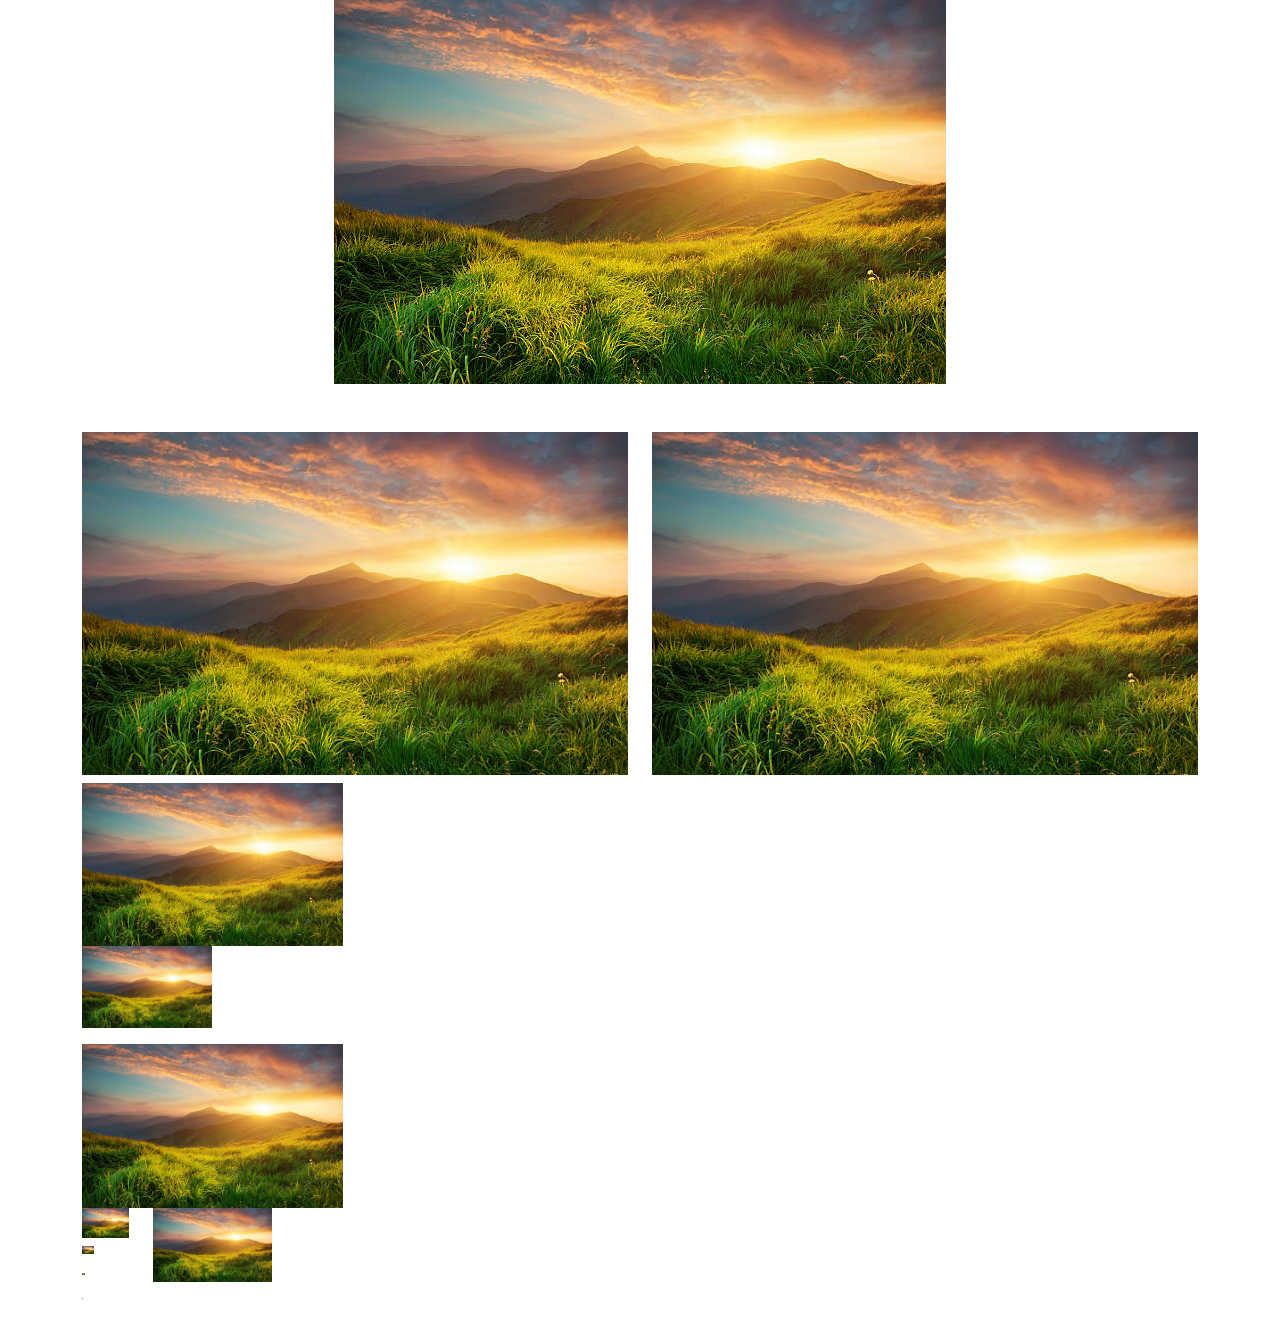
<file: container.html>
<!DOCTYPE html>
<html lang="en">
<head>
    <link href="/css/bootstrap.min.css" rel="stylesheet">
</head>
 <body>
   <!-- <for col-mad-12> -->
     <section>
        <div class="container mb-5">
            <div class="row">
                <div class="col-md-12 text-center">
                    <img class="img-fluid" src="/image/image nat 1.jpg"/>
                </div>
            </div>
        </div>
     </section>
      <!-- <for col-mad-6 col-mg-6-->
        <section>
            <div class="container ">
                <div class="row">
                    <div class="col-md-6 mb-2">
                        <img class="img-fluid" src="/image/image nat 1.jpg"/>
                    </div>
                    <div class="col-md-6 mb-2">
                        <img class="img-fluid" src="/image/image nat 1.jpg"/>
                    </div>
                </div>
              </div>
        </section>
         <!-- <for col-mad-6 col-mg-6-->
            <section>
                <div class="container ">
                    <div class="row">
                        <div class="col-3 mb-3">
                            <img class="img-fluid"  src="/image/image nat 1.jpg">
                            <div class="col-md-6 mb-6">
                                <img class="img-fluid" src="/image/image nat 1.jpg"/>
                        </div>
                    </div>
                </div>
            </section>
              <!-- <for col-mad-6 col-mg-6(3 3)-->
                <section>
                    <div class="container ">
                        <div class="row">
                            <div class="col-3 mb-3 mb-3 mb-3">
                                <img class="img-fluid"  src="/image/image nat 1.jpg">
                                <div class="row">
                                    <div class="col-md-3">
                                        <img class="img-fluid"  src="/image/image nat 1.jpg"> 
                                    
                                    <div class="col-md-3">
                                        <img class="img-fluid"  src="/image/image nat 1.jpg"> 
                                      <div class="col-md-3">
                                        <img class="img-fluid"  src="/image/image nat 1.jpg"> 

                                    <div class="col-md-3">
                                        <img class="img-fluid"  src="/image/image nat 1.jpg"> 

                                    </div>
                                  </div>
                                 </div>
                                </div>
                            <div class="col-md-6 mb-4">
                                <img class="img-fluid" src="/image/image nat 1.jpg"/>
                            </div>
                        </div>
                    </div>
                </section>


    




    

    
</body>
</html>
</file>
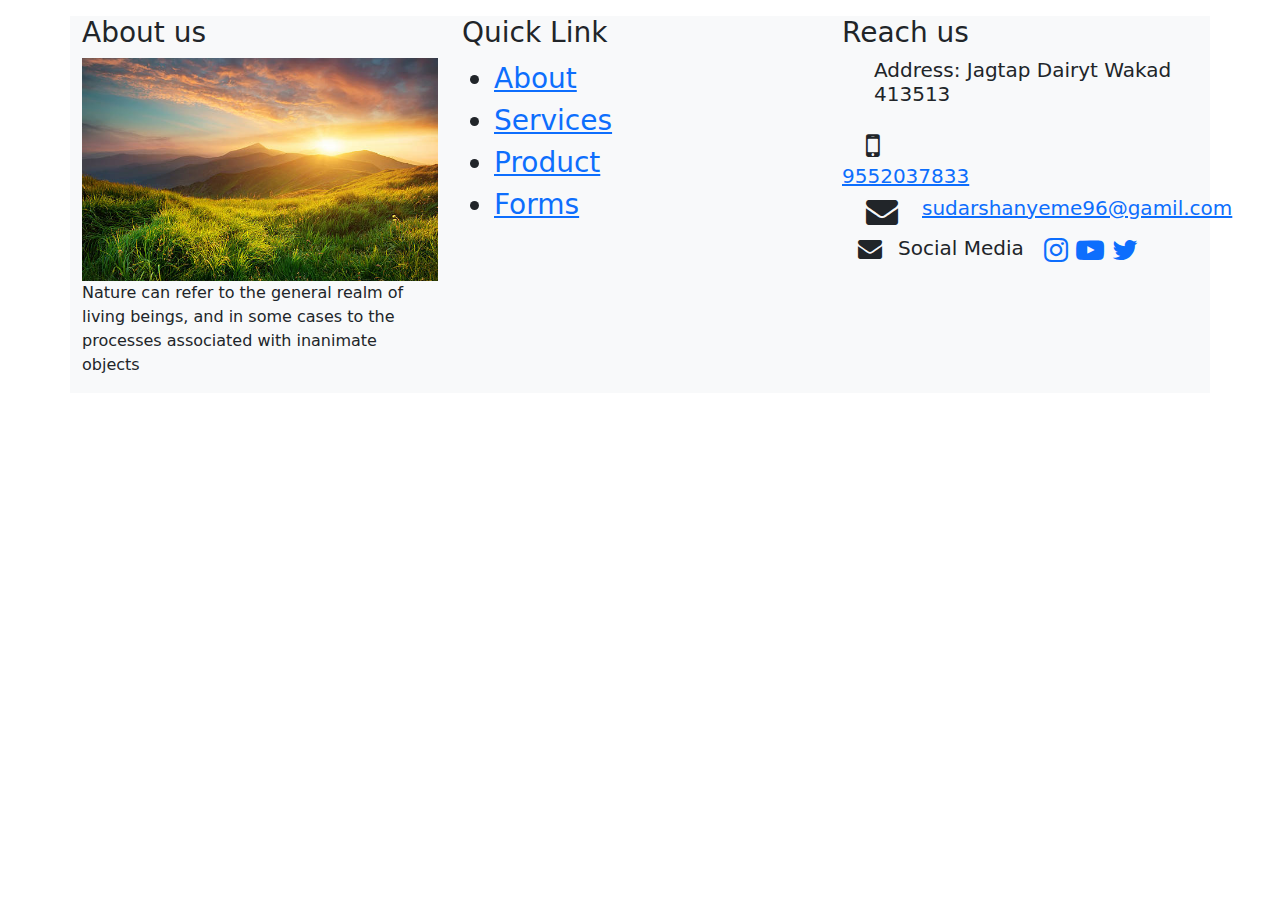
<file: font.html>
<!DOCTYPE html>
<html lang="en">
<head>
    <meta charset="UTF-8">
    <meta name="viewport" content="width=device-width, initial-scale=1.0">
    <link href="/css/# bootstrap.min.css" rel="stylesheet">
    <LINK href="/css/bootstrap.min.css" rel="stylesheet">
    <link rel= "stylesheet" href="/font-awesome-4.7.0/font-awesome-4.7.0/css/font-awesome.min.css">
    <title>Document</title>
</head>
<body> 
    <!-- slogen  with button model end -->
     <footer>
        <section class="mt-3">
            <div class="container bg-light">
                <div class="row">
                    <div class="col-md-4">
                        <h3>About us </h3>
                        <img class="img-fluid" src="/image/image nat 1.jpg">
                        <p>Nature can refer to the general realm of living beings, 
                            and in some cases to the processes associated with inanimate objects</p>
                    </div>
                    <div class="col-md-4">
                        <h3>Quick Link</h3>
                        <ul>
                            <li class="fs-3"><a href="about.html">About</a></li>
                            <li class="fs-3"><a href="services.html">Services</a></li>
                            <li class="fs-3"><a href="Product.html">Product</a></li>
                            <li class="fs-3"><a href="Forms.html">Forms</a></li>
                        </ul>
                    </div>
                    <div class="col-md-4">
                    <h3>Reach us</h3>
                    <div class="d-flex  d-inline-block mb-2">
                        <i class="fa fa address-card-o fs-4 mx-3" aria-hidden="true"></i>
                        <h5>Address: Jagtap  Dairyt Wakad 413513</h5>
                    </div>
                    <div class="d-flex  d-inline-block mb-2"></div>
                        <i class="fa fa-mobile fs-2  mx-4" aria-hidden="true"></i>
                        <h5><a href="tel:9552037833">9552037833</a> </h5>
                    
                    <div class="d-flex  d-inline-block mb-2">
                        <i class="fa fa-envelope fs-2 mx-4" aria-hidden= "true"></i>
                        <h5><a href="sudarshanyeme96@gmail.com">sudarshanyeme96@gamil.com</a> </h5>   
                    </div>
                    <div class="d-flex  d-inline-block mb-2">
                        <i class="fa fa-envelope fs-4 mx-3" aria-hidden="true"></i>
                        <h5>Social Media</h5>
                        <i class="fa fa-facebook-squre text-primary fs-3 mx-1" aria-hidden="true">

                        </i> 
                        <i class="fa fa-facebook-squre text-primary fs-3 mx-1" aria-hidden="true">
                        </i>
                        <i class="fa fa-instagram insta text-primary fs-3 mx-1" aria-hidden="true">
                        </i>
                        <i class="fa fa-youtube-play text-primary fs-3 mx-1" aria-hidden="true">
                        </i>
                        <i class="fa fa-twitter text-primary fs-3 mx-1" aria-hidden="true">
                        </i>
                        <i class="fa fa-whatsup text-primary fs-3 mx-1" aria-hidden="true">
                        </i>

                    </div>
                    </div>
            </div>
        </section>
     </footer>

    
</body>
</html>
</file>
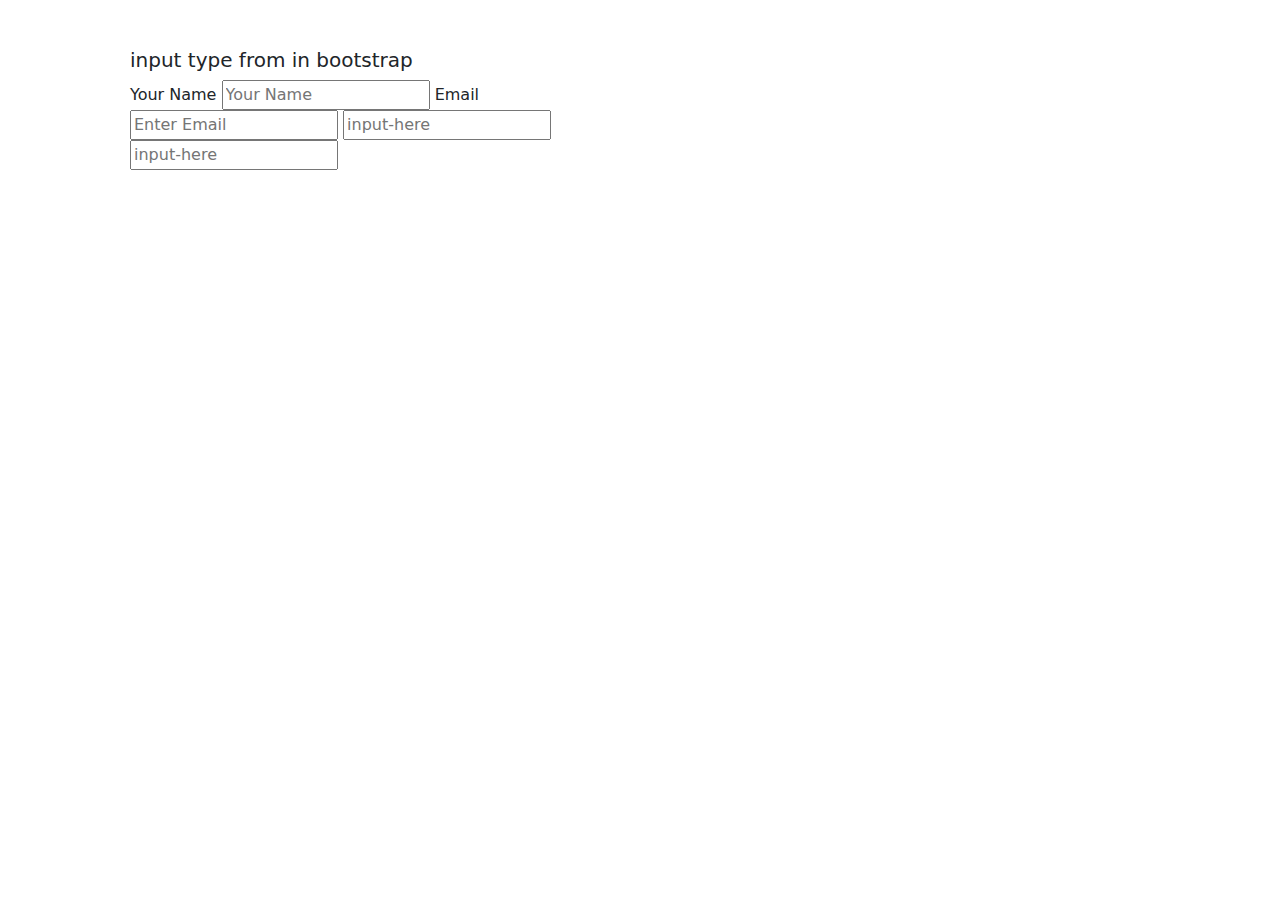
<file: forms.html>
<!DOCTYPE html>
<html lang="en">
<head>
    <meta charset="UTF-8">
    <meta name="viewport" content="width=device-width, initial-scale=1.0">
    <title>Document</title>
    <link href="/css/# bootstrap.min.css" rel="stylesheet">
    <LINK href="/css/bootstrap.min.css" rel="stylesheet">
</head>
<body>
    <!-- div.container>div.row>div.col-md-12 -->
   <div class="container">
    <div class="row">
        <div class="col-md-6 m-5">
            <h5>input type from in bootstrap</h5>
            <label class="from-lable"> Your Name</label>
            <input type="text" class="form-control-mb-3" 
            placeholder="Your Name">
            <label class="from-lable">Email</label>            
            <input type="email" class="form-control-mb-3" 
            placeholder="Enter Email">
            <input type="password" class="form-control-mb-3"
             placeholder="input-here">    
             <input type="password" class="form-control-mb-3"
             placeholder="input-here">                

        </div>
    </div>
   </div>


    <script src="/java _script/bootstrap.min.js"></script>
    
</body>
</html>
</file>
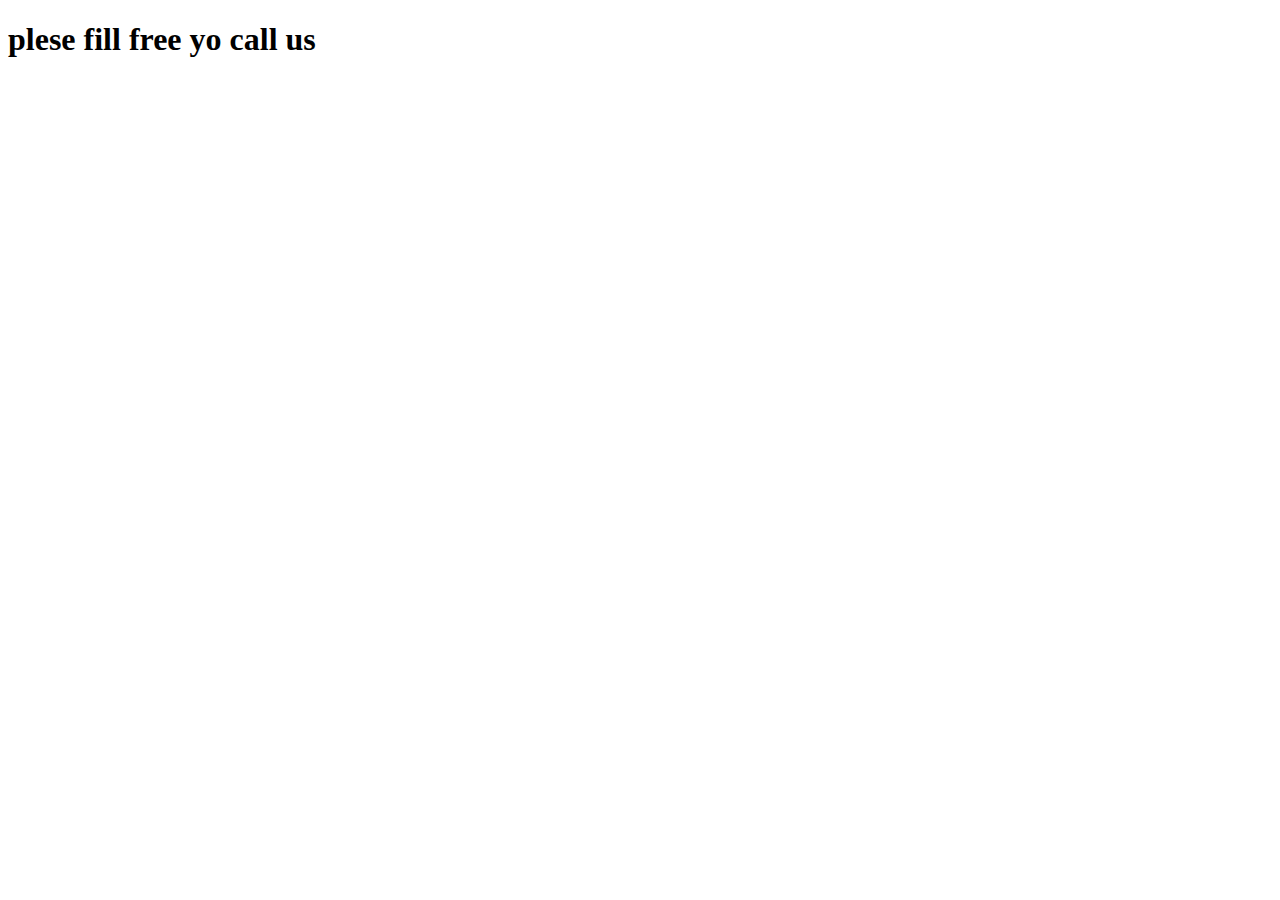
<file: slider_a.html>
<!DOCTYPE html>
<html lang="en">
<head>
    <meta charset="UTF-8">
    <meta name="viewport" content="width=device-width, initial-scale=1.0">
    <title>Document</title>
</head>
<body>
    
    <section class="mt-5">
        <div class="container-fluid">
            <div class="row">
                <div class="col-md-12 mt-5 mb-5 bg-warning">
                    <h1 class="text-center text-white"> plese fill free yo call us
                         </h1>

                </div>

            </div>

        </div>

    </section>
</body>
</html>
</file>
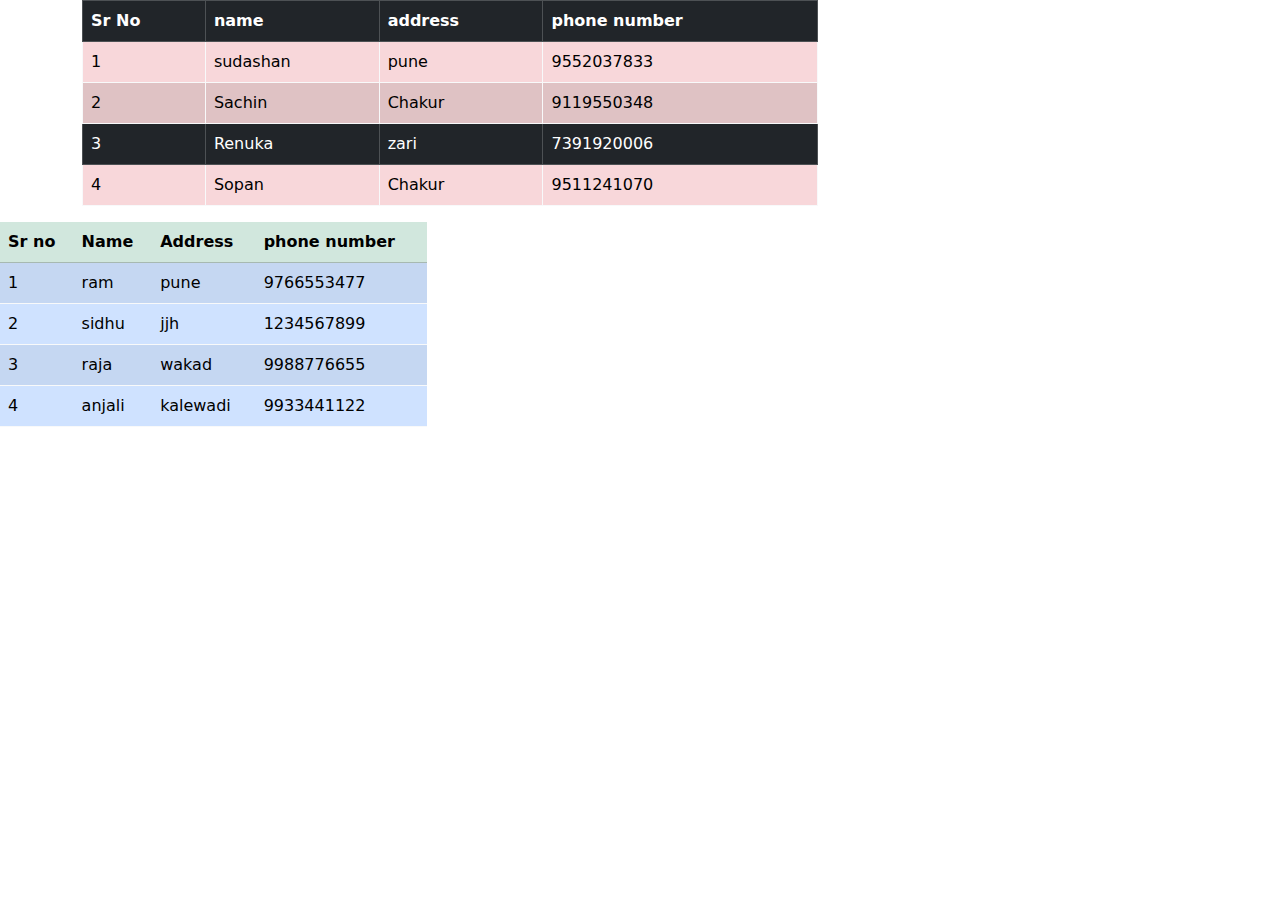
<file: table.html>
<!DOCTYPE html>
<html lang="en">
<head>
    <meta charset="UTF-8">
    <meta name="viewport" content="width=device-width, initial-scale=1.0">
    <title>Document</title>
    <link href="/css/# bootstrap.min.css" rel="stylesheet">
    <LINK href="/css/bootstrap.min.css" rel="stylesheet">

</head>
<body>
  <div class="container">
    <div class="row">
      <div class="col-md-8">
        <!-- sucess, primary,secondary,danger,warning,info,light ,dark -->
         <table class="table table-danger table-bordered border-light
               table-scriped table-hover">
               <thead>
                <tr class="table-dark">
                  <th>Sr No</th>
                  <th>name</th>
                  <th>address</th>
                  <th>phone number</th>
                </tr>
               </thead>
               <tbody>
                <tr>
                  <td>1</td>
                  <td>sudashan</td>
                  <td>pune</td>
                  <td>9552037833</td>
                </tr>
                <tr class="table-active">
                  <td>2</td>
                  <td class="table-secoundary">Sachin</td>
                  <td>Chakur</td>
                  <td>9119550348</td>
                 </tr>
                 <tr class="table-dark">
                  <td>3</td>
                  <td>Renuka</td>
                  <td>zari</td>
                  <td>7391920006</td>
                </tr>
                <tr>
                  <td>4</td>
                  <td>Sopan</td>
                  <td>Chakur</td>
                  <td>9511241070</td>
                </tr>
               </tbody>
             </table>
           </div>
          </div>
        </div>
       <div class="col-md-4">
         <table class="table table-primary border-light
               table-striped">
               <thead>
                <tr class="table-success">
                  <th>Sr no</th>
                  <th>Name</th>
                  <th>Address</th>
                  <th>phone number</th>
                </tr>
               </thead>
               <tbody>
                <tr>
                  <td>1</td>
                  <td>ram</td>
                  <td>pune</td>
                  <td>9766553477</td>
                </tr>
                <tr>
                  <td>2</td>
                  <td>sidhu</td>
                  <td>jjh</td>
                  <td>1234567899</td>
                </tr>
                <tr>
                  <td>3</td>
                  <td>raja</td>
                  <td>wakad</td>
                  <td>9988776655</td>
                </tr>
                <tr>
                  <td>4</td>
                  <td>anjali</td>
                  <td>kalewadi</td>
                  <td>9933441122</td>
                </tr>
               </tbody>
         </table>
       </div>
     </div>
  </div>
    
             
            
                

          
    <script src="/java _script/bootstrap.min.js"></script>
</body>
</html>
</file>
